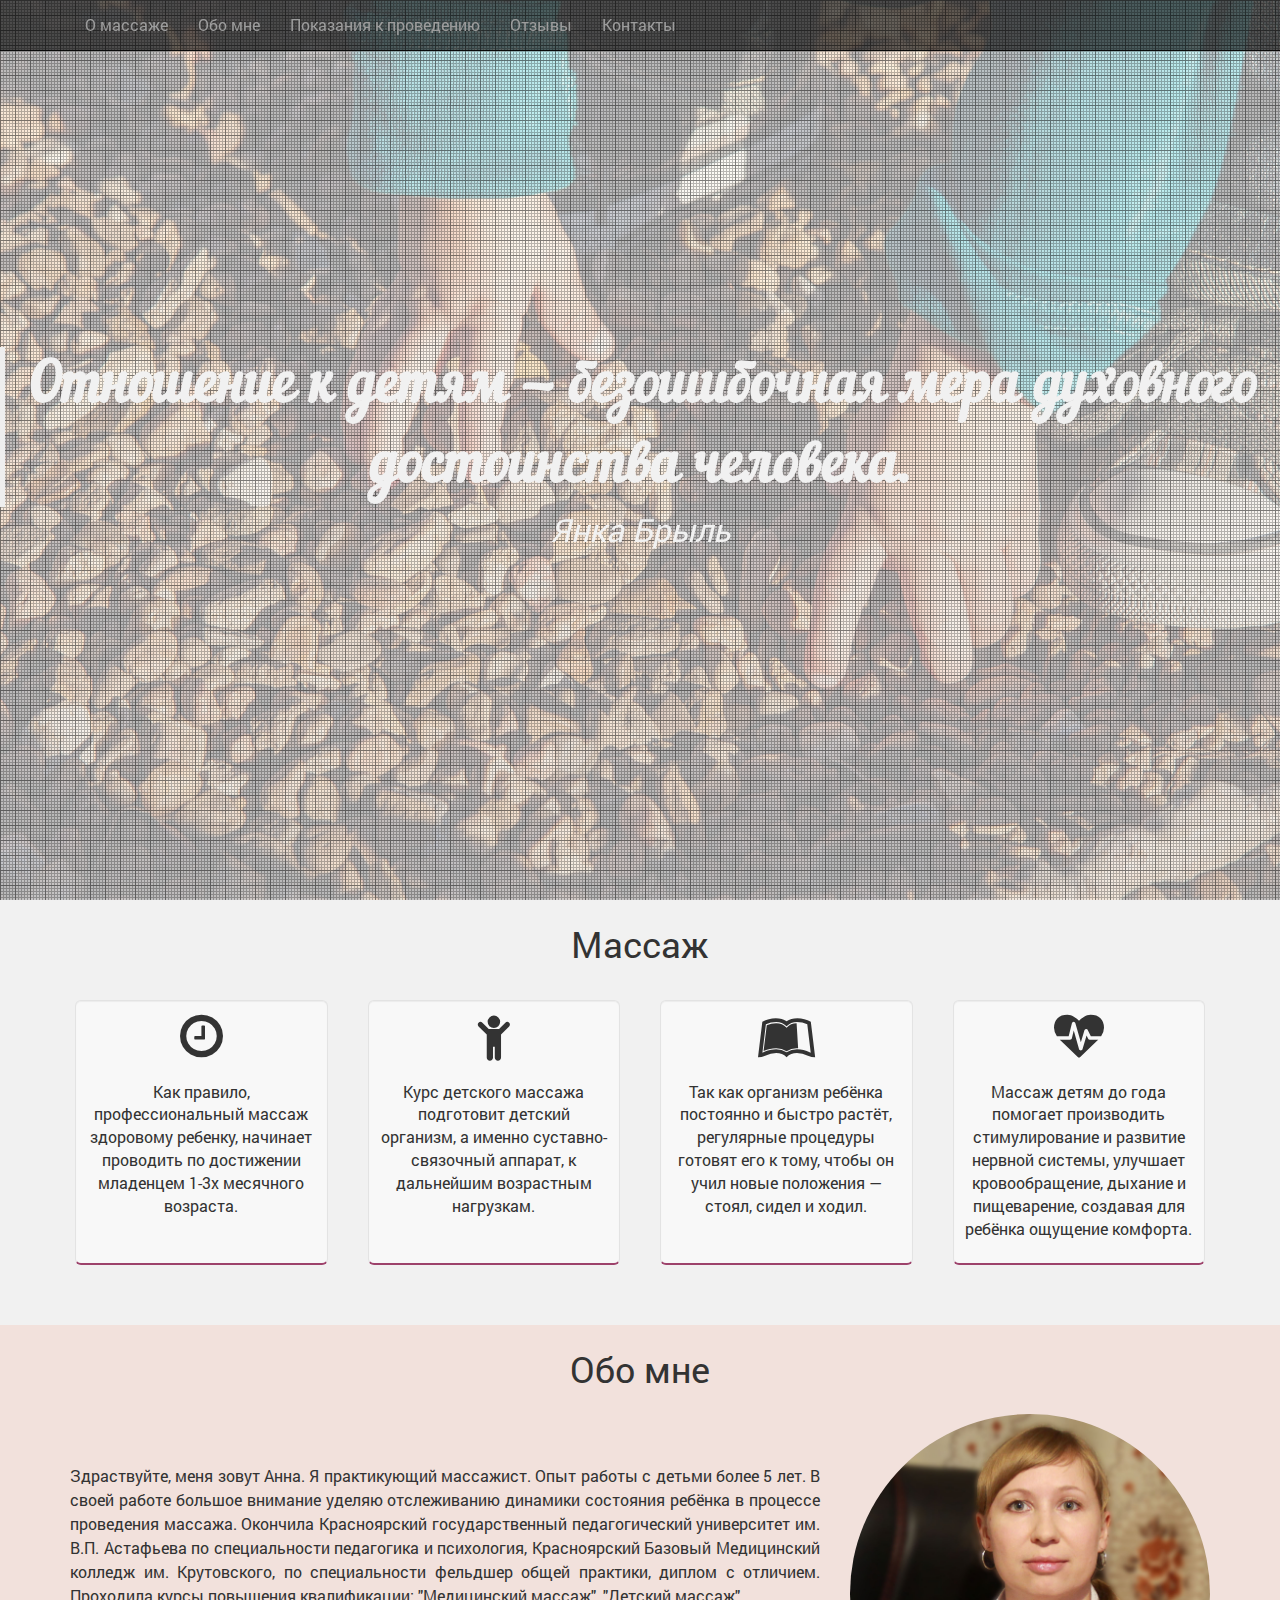
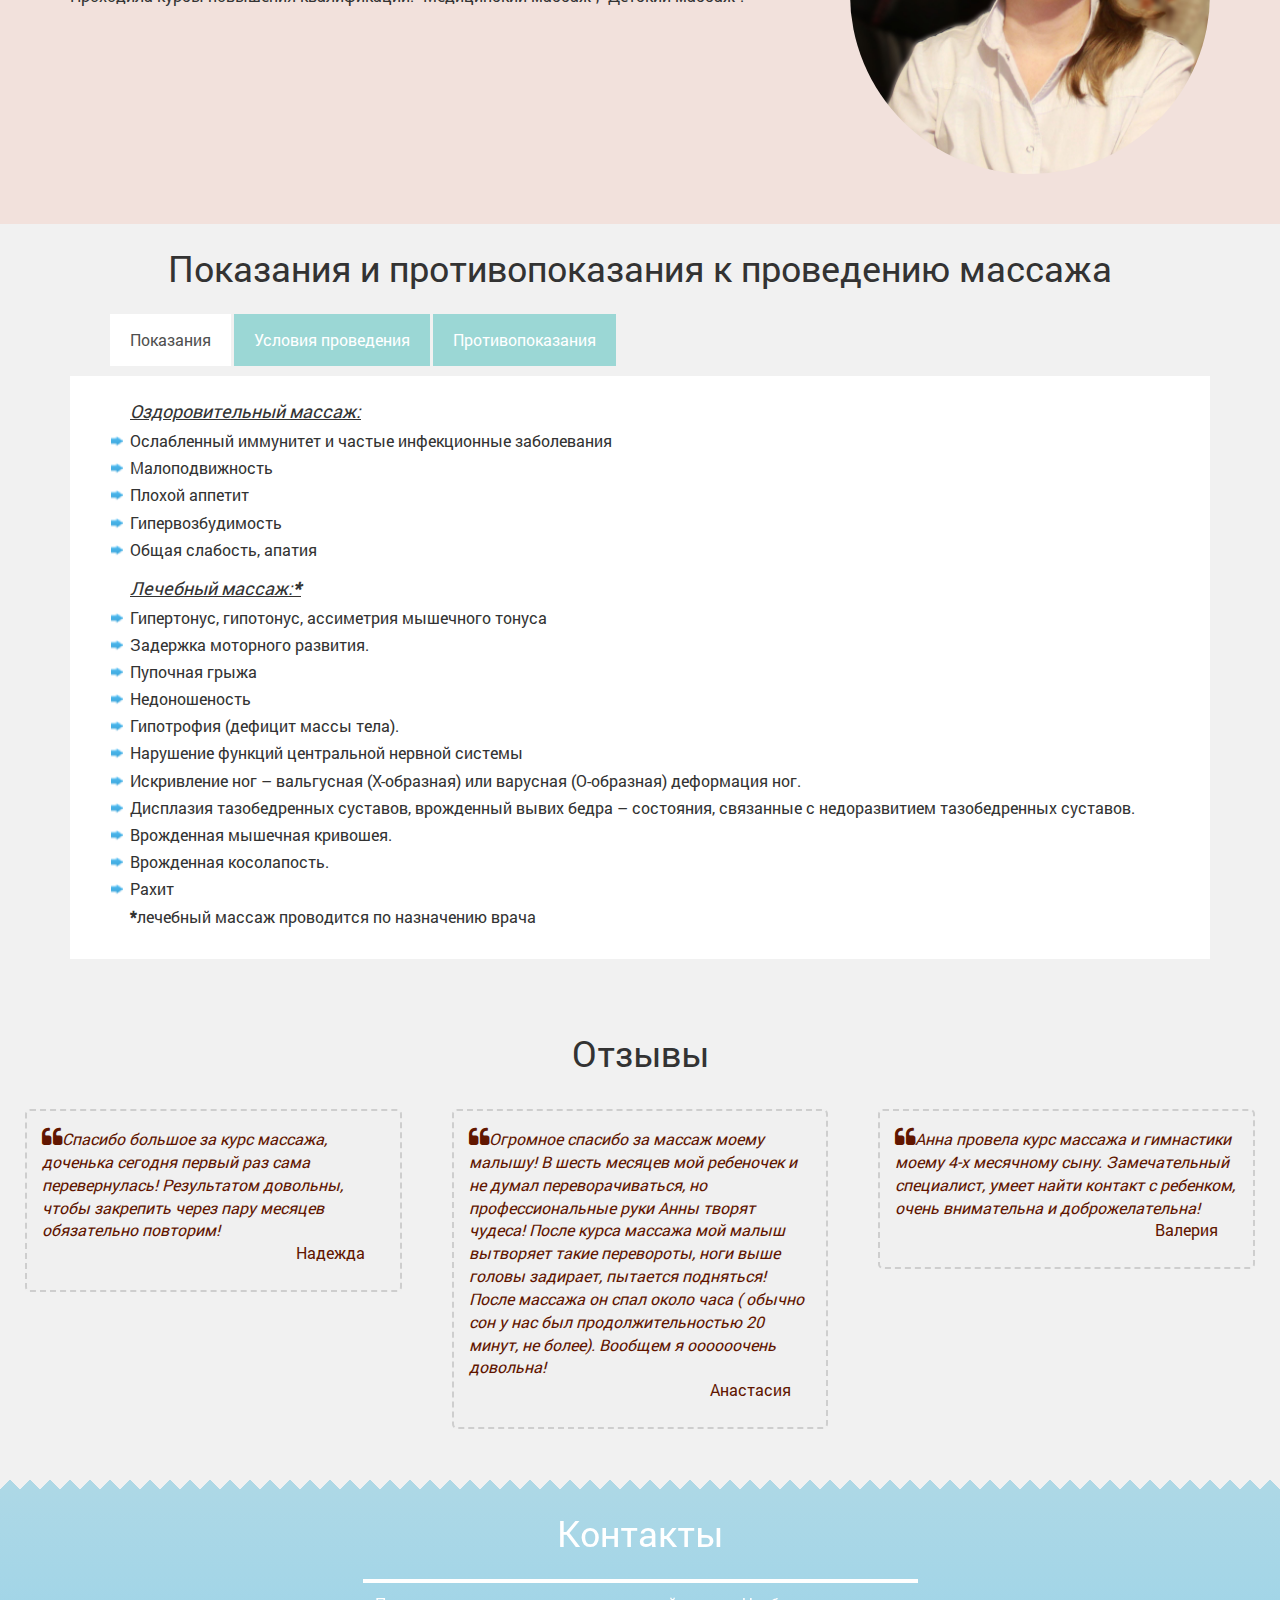
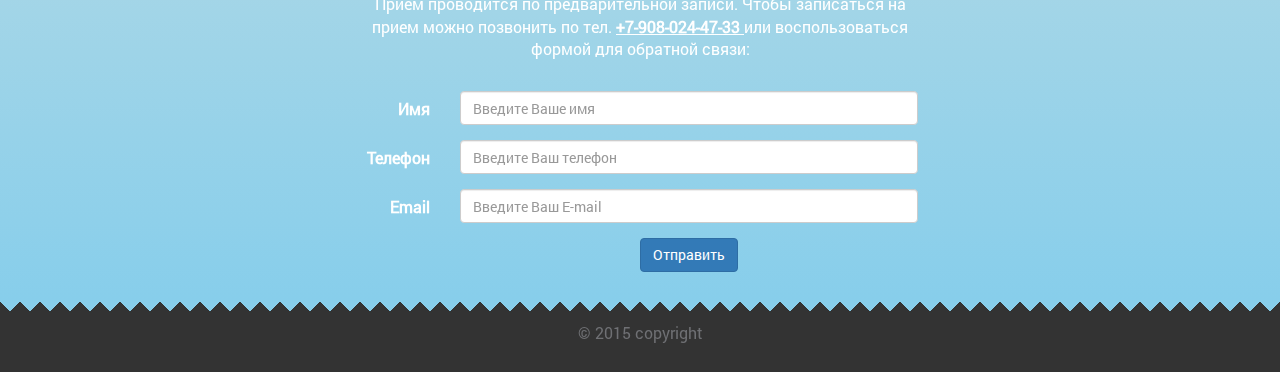
<file: index.html>
<!doctype html>
<html lang="ru">
<head>
    <meta charset="utf-8">
    <meta name="viewport" content="width=device-width, initial-scale=1">

    <title>Baby massage</title>

    <!-- <link rel="stylesheet" href="CSS/normalize.css" type="text/css"> -->
    <link rel="shortcut icon" href="favicon.png" />
    <link rel="stylesheet" href="CSS/bootstrap.css" type="text/css">
    <link rel="stylesheet" href="CSS/fonts.css" type="text/css">
    <link rel="stylesheet" href="fonts/font-awesome-4.3.0/css/font-awesome.min.css" />
    <link rel="stylesheet" href="CSS/animate.css" type="text/css">
    <!-- HTML5 Shim and Respond.js IE8 support of HTML5 elements and media queries -->
    <!-- WARNING: Respond.js doesn't work if you view the page via file:// -->
    <!--[if lt IE 9]>
    <script src="https://oss.maxcdn.com/libs/html5shiv/3.7.0/html5shiv.js"></script>
    <script src="https://oss.maxcdn.com/libs/respond.js/1.4.2/respond.min.js"></script>
    <![endif]-->
    <script src="js/jquery-1.11.2.js"></script>
    <link type="text/css" rel="stylesheet" href="CSS/jquery.pwstabs-1.2.1.css">
    <script src="js/jquery.pwstabs-1.2.1.js"></script>
    <!--scrollup-->
    <script>
        $(document).ready(function(){
            // hide #back-top first
            $("#back-top").hide();

            // fade in #back-top
            $(function () {
                $(window).scroll(function () {
                    if ($(this).scrollTop() > 500) {
                        $('#back-top').fadeIn();
                    } else {
                        $('#back-top').fadeOut();
                    }
                });
                // scroll body to 0px on click
                $('#back-top a').click(function () {
                    $('body,html').animate({ scrollTop: 0 }, 800);
                    return false;
                });
            });
        });
    </script>

        <link rel="stylesheet" href="CSS/Style.css" type="text/css">
</head>

<body id="up">

<!--scroll_up-->

<p class="hidden-xs" id="back-top">
    <a href="#up"><span></span>Back to Top</a>
</p>

<!-- Navigation -->

<div id="mainmenu" class="navbar navbar-inverse navbar-fixed-top">
    <div class="container">
        <div class="navbar-header">
            <button type="button" class="navbar-toggle" data-toggle="collapse" data-target="#responsive-menu">
                    <span class="sr-only">Открыть навигацию</span>
                    <span class="icon-bar"></span>
                    <span class="icon-bar"></span>
                    <span class="icon-bar"></span>

            </button>
        </div>

        <div class="collapse navbar-collapse" id="responsive-menu">
            <ul id="menu" class="nav navbar-nav">
                <li><a href="#about">О массаже</a></li>
                <li><a href="#about_me">Обо мне</a></li>
                <li><a href="#Indications">Показания к проведению</a></li>
                <li><a href="#recall">Отзывы</a></li>
                <li><a href="#Contacts">Контакты</a></li>
            </ul>
        </div>
    </div>
</div>

<!-- Header Area -->

<div id="top" class="header">
    <div class="text-vertical-center">
        <blockquote class="main_h1 hidden-xs"> Отношение к детям — безошибочная мера духовного достоинства человека. </blockquote>
        <cite class="hidden-xs"> Янка Брыль </cite>
    </div>
</div>

<!-- About massage -->

<section class="wrapper">
    <hr id="about">
    <div class="container">
        <h2 class="text-center"> Массаж </h2>
        <div class="row">
            <div class="col-lg-3">
                <div class="about_massage">
                    <i class="fa fa-clock-o"></i>
                    <p> Как правило, профессиональный массаж здоровому ребенку, начинает проводить по достижении младенцем 1-3х месячного возраста. </p>
                </div>
            </div>
            <div class="col-lg-3">
                <div class="about_massage">
                    <i class="fa fa-child"></i>
                    <p> Курс детского массажа подготовит детский организм, а именно суставно-связочный аппарат, к дальнейшим возрастным нагрузкам. </p>
                </div>
            </div>
            <div class="col-lg-3">
                <div class="about_massage">
                    <i class="fa fa-leanpub"></i>
                    <p> Так как организм ребёнка постоянно и быстро растёт, регулярные процедуры готовят его к тому, чтобы он учил новые положения — стоял, сидел и ходил.</p>
                </div>
            </div>
            <div class="col-lg-3">
                <div class="about_massage">
                    <i class="fa fa-heartbeat"></i>
                    <p> Массаж детям до года помогает производить стимулирование и развитие нервной системы, улучшает кровообращение, дыхание и пищеварение, создавая для ребёнка ощущение комфорта.</p>
                </div>
            </div>
        </div>
    </div>
</section>

<!-- About me-->

<section class="wrapper about">
<hr id="about_me">
<div class="container">
    <div class="row">
        <h2 class="text-center"> Обо мне</h2>
        <div class="col-md-8 text-justify">
            <div class="vcenter">
                <p> Здраствуйте, меня зовут Анна. Я практикующий массажист. Опыт работы с детьми более 5 лет. В своей работе большое внимание уделяю отслеживанию динамики состояния ребёнка в процессе проведения массажа. Окончила Красноярский государственный педагогический университет им. В.П. Астафьева по специальности педагогика и психология, Красноярский Базовый Медицинский колледж им. Крутовского, по специальности фельдшер общей практики, диплом с отличием.
                    Проходила курсы повышения квалификации: "Медицинский массаж", "Детский массаж". </p>
            </div>

        </div>
        <div class="col-md-4 hidden-xs hidden-sm"><img class="img-responsive img-circle" src="img/Anna.JPG" alt="photo" /> </div>
    </div>
</div>
</section>

<!-- Indications -->

<section class="wrapper">
    <hr id="Indications">
        <div class="container">
            <div class="row">
                <h2 class="text-center"> Показания и противопоказания к проведению массажа </h2>
                <div class="col-md-12">

                    <div id="Tabs">

                        <div data-pws-tab="one" data-pws-tab-name="Показания">
                           <ul class="list-arrow"> <span class="list-name">Оздоровительный массаж:</span>
                               <li>Ослабленный иммунитет и частые инфекционные заболевания </li>
                               <li>Малоподвижность</li>
                               <li>Плохой аппетит</li>
                               <li>Гипервозбудимость</li>
                               <li>Общая слабость, апатия</li>

                           </ul>
                            <ul class="list-arrow"> <span class="list-name">Лечебный массаж:<b>*</b></span>
                                <li> Гипертонус, гипотонус, ассиметрия мышечного тонуса </li>
                                <li> Задержка моторного развития. </li>
                                <li> Пупочная грыжа </li>
                                <li> Недоношеность </li>
                                <li> Гипотрофия (дефицит массы тела). </li>
                                <li> Нарушение функций центральной нервной системы </li>
                                <li> Искривление ног – вальгусная (Х-образная) или варусная (О-образная) деформация ног.</li>
                                <li> Дисплазия тазобедренных суставов, врожденный вывих бедра – состояния, связанные с недоразвитием тазобедренных суставов.</li>
                                <li> Врожденная мышечная кривошея. </li>
                                <li> Врожденная косолапость. </li>
                                <li> Рахит </li>
                                <p> <b>*</b>лечебный массаж проводится по назначению врача </p>
                            </ul>
                        </div>
                        <div data-pws-tab="two" data-pws-tab-name="Условия проведения">
                            <div class="row">
                                <div class="col-md-8">
                                    <ul class="list-arrow">
                                        <li>Проводить детский массаж можно спустя 40-60 мин после кормления ребенка не зависимо от возраста</li>
                                        <li>Перед началом сеанса необходимо хорошо проветрить комнату. Температура воздуха должна быть 22'-25'C</li>
                                        <li>Для грудничка детский массаж проводится тогда, когда малыш бодрствует и максимально активен</li>
                                        <li>Процедуру выполняют на столе, накрытом сложенным вдвое одеялом, а сверху одноразовой пеленочкой или хлопчатобумажной простыней.</li>
                                        <li>Желательно наличие гимнастического мяча (диаметром 75 см) для проведения гимнастики (ребенку до года)</li>
                                    </ul>
                                </div>
                                <div class="col-md-4">
                                    <img class="img-thumbnail" src="img/gimnastic.jpg" alt="baby" />
                                </div>
                            </div>
                        </div>
                        <div data-pws-tab="three" data-pws-tab-name="Противопоказания">
                            <ul class="list-arrow"> <span class="list-name"> Массаж отменяется в следующих случаях: </span>
                                <li> Внезапное повышение температуры тела, сопровождающееся покраснением лица, выраженной вялостью малыша </li>
                                <li>В день прививок и в последующий день </li>
                                <li> Тяжело переносимое прорезывание зубов, сопровождаеющееся температурой и поносом </li>
                                <li> Беспокойный тревожный ночной сон, непрекращающийся плач ребенка ранним утром в назначенный день проведения массажа </li>
                            </ul>
                        </div>

                    </div>

                </div>
            </div>
        </div>
</section>

<!-- Recall -->

<section class="wrapper">
<hr id="recall">
    <div class="container-fluid">
        <div id="citate" class="row">
           <h2 class="text-center"> Отзывы  </h2>
            <div class="col-md-4">
                <div>
                    <cite><i class="fa fa-quote-left"></i>Спасибо большое за курс массажа, доченька сегодня первый раз сама перевернулась! Результатом довольны, чтобы закрепить через пару месяцев обязательно повторим!</cite><br>
                    <p> Надежда </p>
                </div>
            </div>
            <div class="col-md-4">
                <div>
                    <cite><i class="fa fa-quote-left"></i>Огромное спасибо за массаж моему малышу! В шесть месяцев мой ребеночек и не думал переворачиваться, но профессиональные руки Анны творят чудеса! После курса массажа мой малыш вытворяет такие перевороты, ноги выше головы задирает, пытается подняться! После массажа он спал около часа ( обычно сон у нас был продолжительностью 20 минут, не более). Вообщем я оооооочень довольна!</cite><br>
                    <p>Анастасия</p>
                </div>
            </div>
            <div class="col-md-4">
                <div>
                    <cite><i class="fa fa-quote-left"></i>Анна провела курс массажа и гимнастики моему 4-х месячному сыну. Замечательный специалист, умеет найти контакт с ребенком, очень внимательна и доброжелательна!</cite><br>
                    <p> Валерия </p>
                </div>
            </div>
        </div>
    </div>
</section>

<!-- Contacts -->

<hr id="Contacts">
<section class="contacts fence">
<div class="container">
    <div class="row">
        <div class="col-md-6 col-md-offset-3 text-center">
            <h2> Контакты </h2>
            <hr id="white-stripe">
            <p class="marg_bot"> Прием проводится по предварительной записи. Чтобы записаться на прием можно позвонить по
                тел. <span> <b> +7-908-024-47-33 </b> </span>или воспользоваться формой для обратной связи: </p>

            <form class="form-horizontal" role="form" id="form">
                <div class="form-group">
                    <label for="inputName" class="col-sm-2 control-label">Имя</label>

                    <div class="col-sm-10">
                        <input name="name" type="text" class="form-control" id="InputName" placeholder="Введите Ваше имя">
                    </div>
                </div>
                <div class="form-group">
                    <label for="phone" class="col-sm-2 control-label">Телефон</label>

                    <div class="col-sm-10">
                        <input name="phone" type="text" class="form-control" id="phone" placeholder="Введите Ваш телефон">
                    </div>
                </div>
                <div class="form-group">
                    <label for="Email" class="col-sm-2 control-label">Email</label>

                    <div class="col-sm-10">
                        <input name="email" type="email" class="form-control" id="Email" placeholder="Введите Ваш E-mail">
                    </div>
                </div>

                <div class="form-group">
                    <div class="col-sm-offset-2 col-sm-10">
                        <button type="submit" class="btn btn-primary">Отправить</button>
                    </div>
                </div>
            </form>
        </div>
    </div>
</div>
</section>

<!--Footer-->

<footer class="hidden-xs">
    <div class="container">
        <div class="row">
            <p class="text-center"> &copy; 2015 copyright </p>
        </div>
    </div>
</footer>

<!--JS-->

<script src="js/jquery.vegas.js"></script>
<script src="js/transitions.js"></script>
<script src="js/post_mail.js"></script>
<script src="js/bootstrap.js"></script>
<!-- Slideshow Background  -->
<script>
    $.vegas('slideshow', {
        delay:5000,
        backgrounds:[
            { src:'img/bg.jpg', fade:2000 },
            { src:'img/bg1.jpg', fade:2000 },
            { src:'img/bg2.jpg', fade:2000 },
            { src:'img/bg3.jpg', fade:2000 }

        ]
    })('overlay', {
        src:'img/overlay.png'
    });

</script>
<!--Tabs-->
<script>
    jQuery(document).ready(function($){
        $('#Tabs').pwstabs({
            effect: 'scale'
        });
    });
</script>
</body>
</html>
</file>
<file: CSS/fonts.css>
/* font-family: "RobotoRegular"; */
@font-face {
	font-family: "RobotoRegular";
	src: url("../fonts/RobotoRegular/RobotoRegular.eot");
	src: url("../fonts/RobotoRegular/RobotoRegular.eot?#iefix")format("embedded-opentype"),
	url("../fonts/RobotoRegular/RobotoRegular.woff") format("woff"),
	url("../fonts/RobotoRegular/RobotoRegular.ttf") format("truetype");
	font-style: normal;
	font-weight: normal;
}
/* font-family: "RobotoLight"; */
@font-face {
	font-family: "RobotoLight";
	src: url("../fonts/RobotoLight/RobotoLight.eot");
	src: url("../fonts/RobotoLight/RobotoLight.eot?#iefix")format("embedded-opentype"),
	url("../fonts/RobotoLight/RobotoLight.woff") format("woff"),
	url("../fonts/RobotoLight/RobotoLight.ttf") format("truetype");
	font-style: normal;
	font-weight: normal;
}
/* font-family: "RobotoMedium"; */
@font-face {
	font-family: "RobotoMedium";
	src: url("../fonts/RobotoMedium/RobotoMedium.eot");
	src: url("../fonts/RobotoMedium/RobotoMedium.eot?#iefix")format("embedded-opentype"),
	url("../fonts/RobotoMedium/RobotoMedium.woff") format("woff"),
	url("../fonts/RobotoMedium/RobotoMedium.ttf") format("truetype");
	font-style: normal;
	font-weight: normal;
}
/* font-family: "RobotoBold"; */
@font-face {
	font-family: "RobotoBold";
	src: url("../fonts/RobotoBold/RobotoBold.eot");
	src: url("../fonts/RobotoBold/RobotoBold.eot?#iefix")format("embedded-opentype"),
	url("../fonts/RobotoBold/RobotoBold.woff") format("woff"),
	url("../fonts/RobotoBold/RobotoBold.ttf") format("truetype");
	font-style: normal;
	font-weight: normal;
}
 /* font-family: "Nautilus Pompilius*/
@font-face {
	font-family: 'Nautilus Pompilius';
	src: url('../fonts/Nautilus/nautilus.eot');
	src: url('../fonts/Nautilus/nautilus.eot?#iefix') format('embedded-opentype'),
	url('../fonts/Nautilus/nautilus.woff') format('woff'),
	url('../fonts/Nautilus/nautilus.ttf') format('truetype');
	font-weight: normal;
	font-style: normal;
}

/* font-family: "Majestic*/
@font-face {
	font-family: 'Majestic';
	url('../fonts/Nautilus/nautilus.ttf') format('truetype');
	font-weight: normal;
	font-style: normal;
}

/* font-family: Raleway Regular*/

@font-face {
	font-family: 'ralewayregular';
	src: url('../fonts/Raleway/raleway-regular.eot');
	src: url('../fonts/Raleway/raleway-regular.eot?#iefix') format('embedded-opentype'),
	url('../fonts/Raleway/raleway-regular.woff') format('woff'),
	url('../fonts/Raleway/raleway-regular.ttf') format('truetype');
	font-weight: normal;
	font-style: normal;
}

/* font-family: Ralewaybold_italic */


@font-face {
	font-family: 'ralewaybold_italic';
	src: url('../fonts/Raleway/raleway-bold-italic.eot');
	src: url('../fonts/Raleway/raleway-bold-italic.eot?#iefix') format('embedded-opentype'),
	url('../fonts/Raleway/raleway-bold-italic.woff') format('woff'),
	url('../fonts/Raleway/raleway-bold-italic.ttf') format('truetype');
	font-weight: normal;
	font-style: normal;
}
</file>
<file: CSS/Style.css>
html,body {
    width: 100%;
    height: 100%;
}

body {
    font-family: "RobotoRegular", sans-serif;
    font-size: 16px;

}

hr {
    margin: 0;
    border: transparent;
}

h2 {
    margin: 25px auto;
    font-size: 36px;
}

.header {
    display: table;
    height: 100%;
    width: 100%;
    position: relative;
}

.fence {

    color: #ffffff;
    font-family: RobotoRegular, sans-serif;
    position: relative;
    z-index: 2;
    margin: -10px auto;
    padding-bottom: 15px;
    border: 10px solid transparent;
    border-width: 10px 0;
    background-color: lightblue;
    background-color: hsla(0, 0%, 0%, 0);
    background-image:
    -webkit-linear-gradient(lightblue, skyblue),
    -webkit-linear-gradient(top left, transparent 50.5%, lightblue 50.5%),
    -webkit-linear-gradient(top right, transparent 50.5%, lightblue 50.5%),
    -webkit-linear-gradient(bottom left, transparent 50.5%, skyblue 50.5%),
    -webkit-linear-gradient(bottom right, transparent 50.5%, skyblue 50.5%);
    background-image:
    -moz-linear-gradient(lightblue, skyblue),
    -moz-linear-gradient(top left, transparent 50.5%, lightblue 50.5%),
    -moz-linear-gradient(top right, transparent 50.5%, lightblue 50.5%),
    -moz-linear-gradient(bottom left, transparent 50.5%, skyblue 50.5%),
    -moz-linear-gradient(bottom right, transparent 50.5%, skyblue 50.5%);
    background-image:
    linear-gradient(lightblue, skyblue),
    linear-gradient(to bottom right, transparent 50.5%, lightblue 50.5%),
    linear-gradient(to bottom left, transparent 50.5%, lightblue 50.5%),
    linear-gradient(to top right, transparent 50.5%, skyblue 50.5%),
    linear-gradient(to top left, transparent 50.5%, skyblue 50.5%);
    background-repeat: repeat, repeat-x, repeat-x, repeat-x, repeat-x;
    background-position: 0 0, 10px 0, 10px 0, 10px 100%, 10px 100%;
    background-size: auto auto, 20px 20px, 20px 20px, 20px 20px, 20px 20px;
    background-clip: padding-box, border-box, border-box, border-box, border-box;
    background-origin: padding-box, border-box, border-box, border-box, border-box;

}

.text-vertical-center {
    display: table-cell;
    text-align: center;
    vertical-align: middle;
}

.text-vertical-center blockquote {
    margin: 0;
    padding: 0;
    font-size: 3.5em;
    font-weight: 700;
}

.text-vertical-center cite {
    font-size: 2em;
    color: #f1f1f1;
}

.main_h1 {
    font-family: Nautilus Pompilius, sans-serif;
    text-align: center;
    color: #f1f1f1;
}

.top_header {
    color: #ffffff;

}

.navbar {
    margin-bottom: 0;
    border-radius: 0;
}

footer {
    padding: 20px;
    background: #333;
    height: 70px;
    color: #6f7074;
}

#footer_a li a {
    color: #45bade;
}

.marg_bot {
    margin-bottom: 30px;
}

.marg_bot span {
    text-decoration: underline;
}

#forma {
    margin-bottom: 40px;
}

.tooltip-inner {
    white-space: pre;
}

 /* Scroll_up*/

#back-top {
    position: fixed;
    bottom: 30px;
    right: 30px;
    margin-right: 20px;
    z-index: 10;
}

.wrapper {
    position: relative;
    z-index: 1;
    background-color: #F1F1F1;
    padding-bottom: 50px;
}

.about {
    background-color: #f2e1dc;
}

#back-top a {
    width: 108px;
    display: block;
    text-align: center;
    font: 11px/100% Arial, Helvetica, sans-serif;
    text-transform: uppercase;
    text-decoration: none;
    color: #bbb;
    /* transition */
    -webkit-transition: 1s;
    -moz-transition: 1s;
    transition: 1s;
}

#back-top a:hover {
    color: #000;
}

/* arrow icon (span tag) */
#back-top span {
    width: 108px;
    height: 108px;
    display: block;
    margin-bottom: 7px;
    background: #ddd url("../img/up-arrow.png") no-repeat center center;
    /* rounded corners */
    -webkit-border-radius: 15px;
    -moz-border-radius: 15px;
    border-radius: 15px;
    /* transition */
    -webkit-transition: 1s;
    -moz-transition: 1s;
    transition: 1s;
}

#back-top a:hover span {
    background-color: #777;
}

.fa {
    font-size: 50px;
    margin-bottom: 20px;
}

.about_massage {
    text-align: center;
    background: #f8f8f8;
    min-height: 265px;
    padding: 10px;
    margin: 10px 5px;
    border: 1px solid #e3e3e3;
    border-bottom: 2px solid #9d426b;
    border-radius: 6px;
    -webkit-box-shadow: inset 0 1px 1px rgba(0, 0, 0, .05);
    box-shadow: inset 0 1px 1px rgba(0, 0, 0, .05);

}

.vcenter {
    margin-top: 50px;
    display: inline-block;
    vertical-align: middle;
    line-height: 1.5;
}

/*Vegas CSS for Slideshow*/
.vegas-loading {
    border-radius: 10px;
    background: #000;
    background: rgba(0,0,0,0.7);
    background: url(../img/loading.gif) no-repeat center center;
    height: 32px;
    left: 20px;
    position: fixed;
    top: 20px;
    width: 32px;
    z-index: 0;
}

.vegas-overlay {
    background: transparent;
    opacity: 0.5;
    z-index: -1;
}

.vegas-background {
    max-width: none !important; /* counteracts global img modification by twitter bootstrap library */
    z-index: -2;
}

.vegas-overlay,
.vegas-background {
    -webkit-user-select: none;
    -khtml-user-select: none;
    -moz-user-select: none;
    -ms-user-select: none;
    user-select: none;
}

#Tabs div {
    min-height: 436px;
}

#Tabs div img {
    height: 280px;
    width: 300px;
    margin: 10px auto;

}

#white-stripe {
    border: 2px solid #ffffff;
    margin-bottom: 10px;
}

/*Transparent navbar*/

.navbar {
    background-color: rgba(0,0,0,0.6);
}

#citate div div {
    background-color: #f0f0f0;
    border: 2px dashed #cecece;
    border-radius: 5px;
    padding: 15px;
    margin: 10px 10px;
    color: #611600;
}

#citate div p {
    text-align: right;
    margin-right: 20px;

}

#citate div div cite i {
    font-size: 22px;
    padding: 0;
    margin: 0;
}

.list-arrow {
    line-height: 1.7;
    list-style-image: url(../img/forward.png);
}

.list-name {
    text-decoration: underline;
    font-style: italic;
    font-size: 18px;
}
</file>
